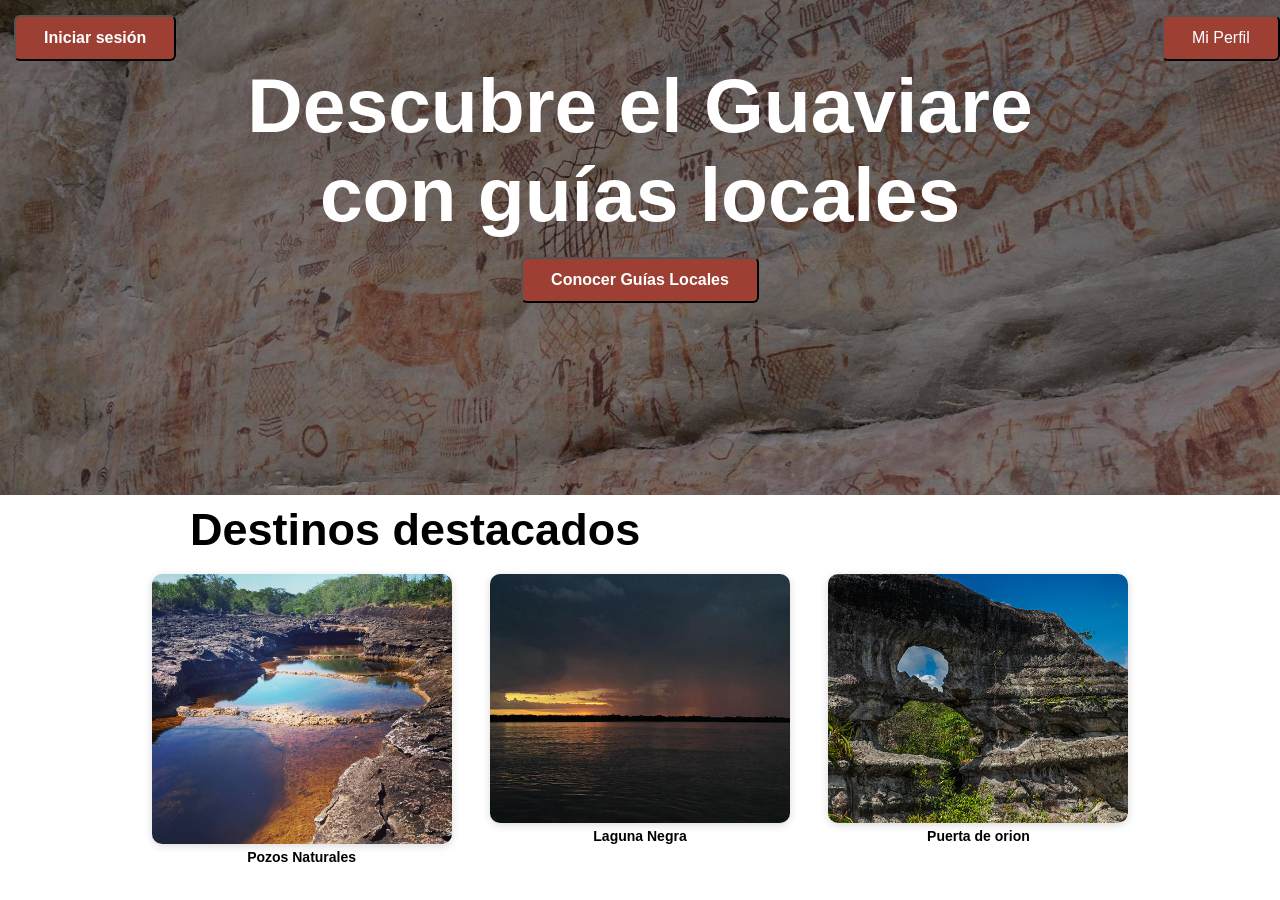
<file: Expo_Sena.Proyec/index.html>
<!DOCTYPE html>
<html lang="en">

<head>
    <meta charset="UTF-8">
    <meta name="viewport" content="width=device-width, initial-scale=1.0, user-scalable=no">
    <title> Turismo Guaviare </title>
    <link rel="stylesheet" href="style.css">

</head>

<body>

    <div class="arriba">
        <div class="botones2">
            <button id="btn-iniciar-sesion" class="login">Iniciar sesión</button>
            <button id="btn-perfil" class="perfil">Mi Perfil</button>
        </div>
        <div class="frase">
            <h1>Descubre el Guaviare <br>con guías locales</h1>
            <div class="botones">
                <button id="btn-guias" class="guias">Conocer Guías Locales</button>
            </div>
        </div>
    </div>


    <div class="medio">
        <h2 style="margin-left: 190px;">Destinos destacados</h2>
        <div class="destinos">
            <div class="pozos_naturales">
                <img src="img/Pozos Naturales.jpg" alt="Imagen de pozos naturales">
                <p><b>Pozos Naturales</b></p>
            </div>
            <div class="laguna_negra">
                <img src="img/laguna-negra.jpg" alt="Imagen laguna negra">
                <p><b>Laguna Negra</b></p>
            </div>
            <div class="puerta_de_orion">
                <img src="img/Puerta de orion.jpg" alt="Imagen de puerta de orion">
                <p><b>Puerta de orion</b></p>
            </div>
        </div>
    </div>


    <footer>
        <a href="http://"></a>
        <a href=""></a>
        <p class="info"></p>
        <p class="poolitica"></p>
    </footer>
    <script src="script.js"></script>
</body>

</html>
</file>
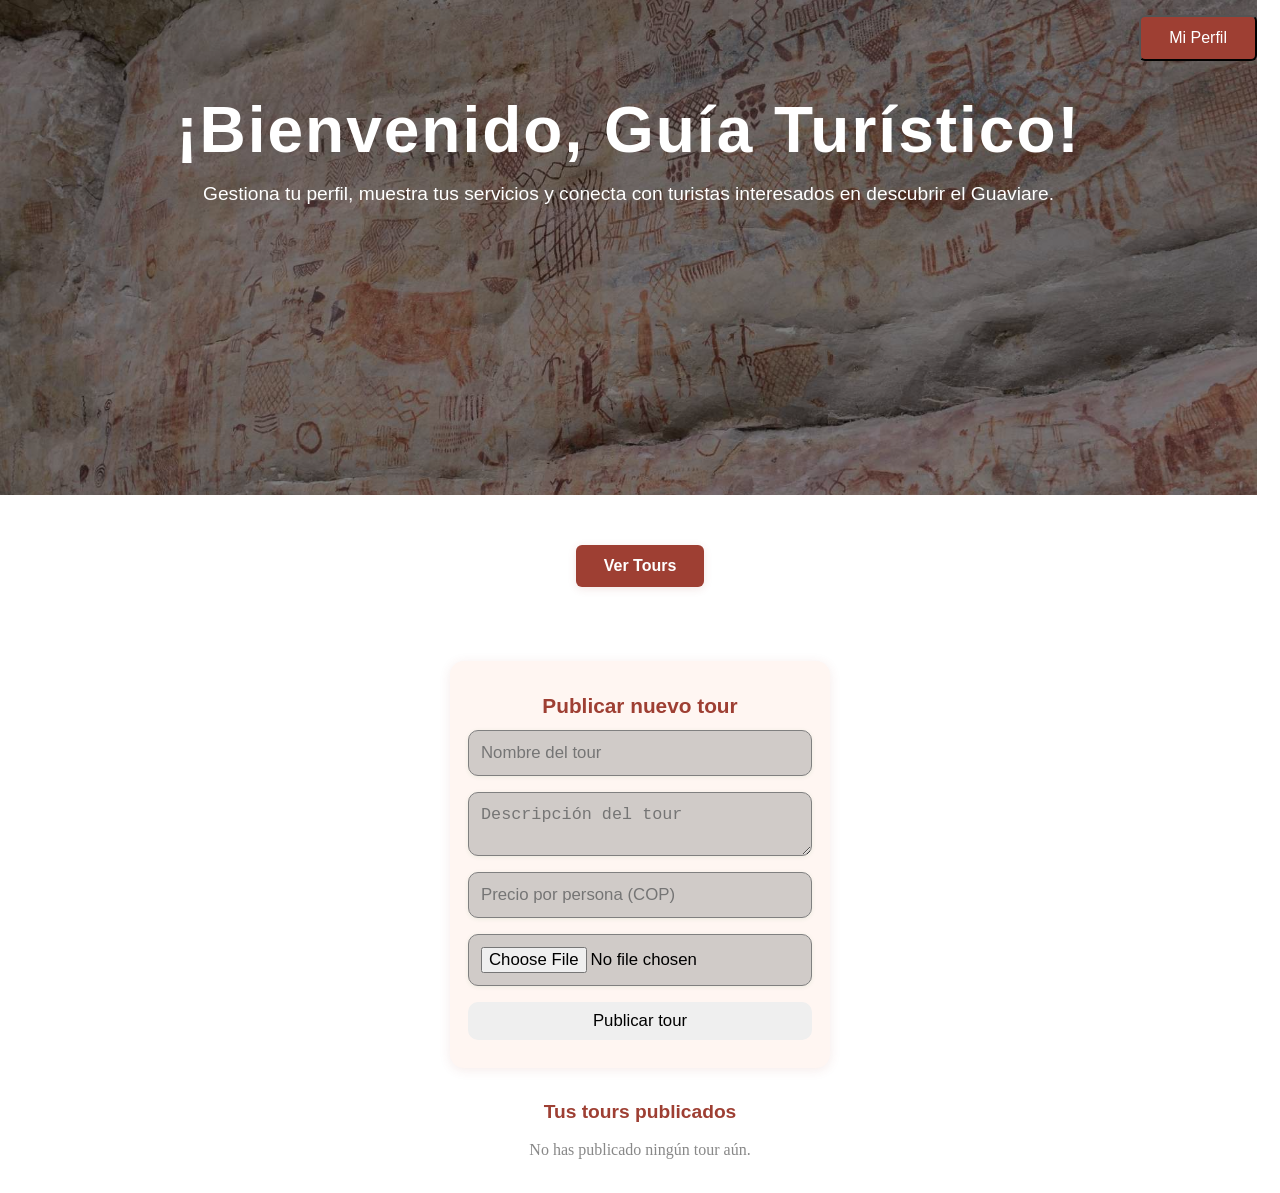
<file: Expo_Sena.Proyec/index_de_Guia.html>
<!DOCTYPE html>
<html lang="es">
<head>
    <meta charset="UTF-8">
    <meta name="viewport" content="width=device-width, initial-scale=1.0">
    <title>Panel Guía Turístico</title>
    <link rel="stylesheet" href="style.css">

</head>
<body>
    <header class="header-guia">
        <div class="arriba">
            <div class="botones2">
                <button id="btn-perfil" class="perfil2">Mi Perfil</button>
            </div>
            <div class="frase">
                <div class="animacion-bienvenida">
                    <h1>¡Bienvenido, Guía Turístico!</h1>
                    <p>Gestiona tu perfil, muestra tus servicios y conecta con turistas interesados en descubrir el Guaviare.</p>
                </div>
            </div>
        </div>
    </header>

    <main>
        <section class="accesos-rapidos">
            <button id="btn-tours-guia" class="tours acceso">Ver Tours</button>
        </section>

        <!-- Sección para que el guía agregue nuevos tours -->
        <section class="agregar-tour">
            <h2>Publicar nuevo tour</h2>
            <form id="form-nuevo-tour" class="form-tour">
                <input type="text" id="nombre-tour" class="input-contacto" placeholder="Nombre del tour" required>
                <textarea id="descripcion-tour" class="input-contacto" placeholder="Descripción del tour" required></textarea>
                <input type="number" id="precio-tour" class="input-contacto" placeholder="Precio por persona (COP)" min="0" required>
                <input type="file" id="foto-tour" class="input-contacto" accept="image/*">
                <button type="submit" class="btn-contacto">Publicar tour</button>
            </form>
            <div id="mensaje-tour" class="mensaje-tour"></div>
        </section>

        <!-- Sección de tours publicados por el guía -->
        <section class="tours-publicados">
            <h2>Tus tours publicados</h2>
            <div id="lista-tours-publicados" class="lista-tours"></div>
        </section>

    </main>
    <script src="script.js"></script>
</body>
</html>
</file>
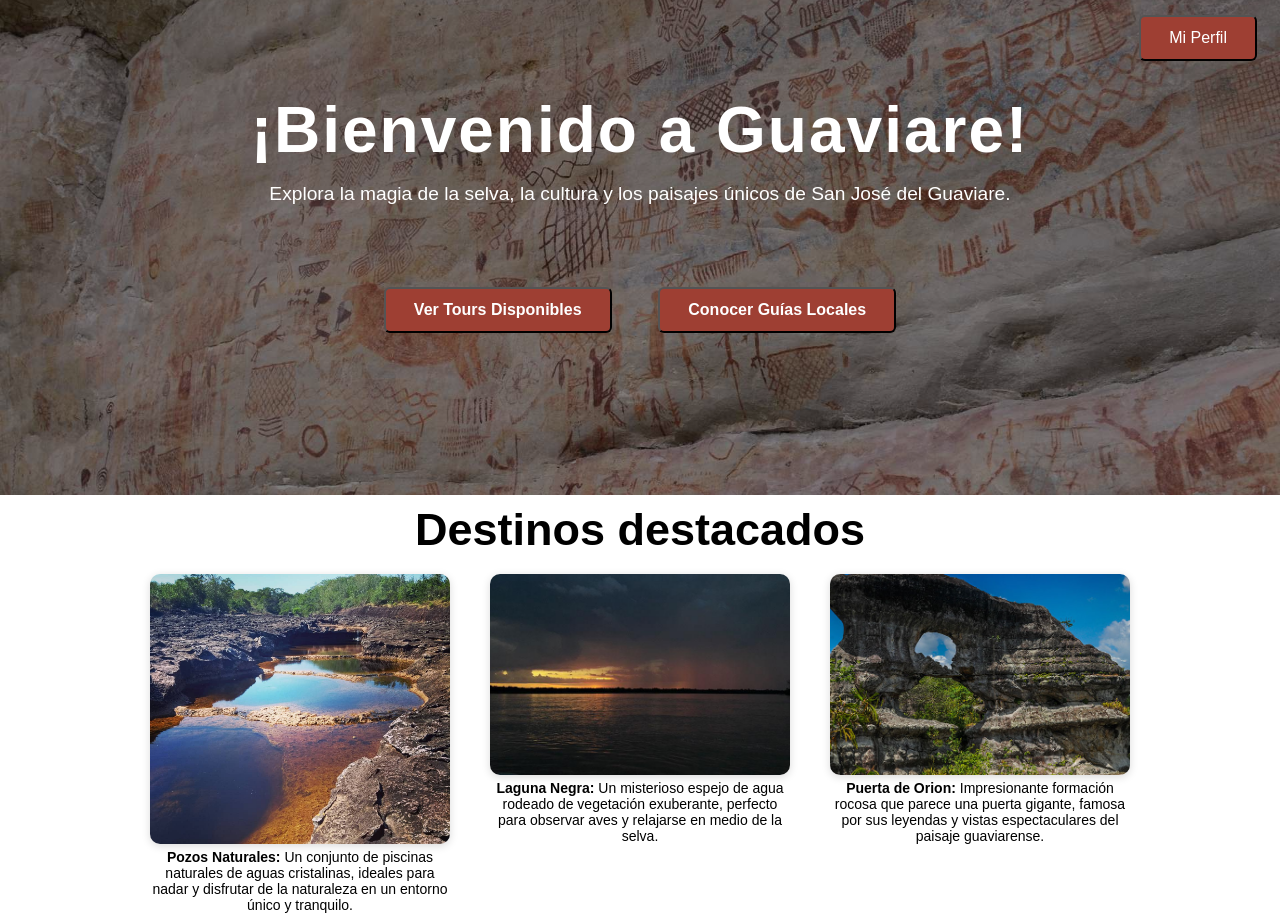
<file: Expo_Sena.Proyec/index_de_turista.html>
<!DOCTYPE html>
<html lang="es">

<head>
    <meta charset="UTF-8">
    <meta name="viewport" content="width=device-width, initial-scale=1.0">
    <title>Bienvenido Turista</title>
    <link rel="stylesheet" href="style.css">

</head>

<body>
    <div class="arriba">
        <div class="botones2">
            <button id="btn-perfil" class="perfil2">Mi Perfil</button>
        </div>
        <div class="frase">
            <div class="animacion-bienvenida">
                <h1>¡Bienvenido a Guaviare!</h1>
                <p>Explora la magia de la selva, la cultura y los paisajes únicos de San José del Guaviare.</p>
            </div>
            <div class="botones">
                <button id="btn-tours" class="tours">Ver Tours Disponibles</button>
                <button id="btn-guias" class="guias">Conocer Guías Locales</button>
            </div>
        </div>
    </div>
    </div>
    <div class="medio" style="text-align: center;">
        <h2 style="margin-left: 0;">Destinos destacados</h2>
        <div class="destinos" style="display: flex; justify-content: center; gap: 40px;">
            <div class="pozos_naturales">
                <img src="img/Pozos Naturales.jpg" alt="Imagen de pozos naturales">
                <p><b>Pozos Naturales:</b> Un conjunto de piscinas naturales de aguas cristalinas, ideales para nadar y disfrutar de la naturaleza en un entorno único y tranquilo.</p>
            </div>
            <div class="laguna_negra">
                <img src="img/laguna-negra.jpg" alt="Imagen laguna negra">
                <p><b>Laguna Negra:</b> Un misterioso espejo de agua rodeado de vegetación exuberante, perfecto para observar aves y relajarse en medio de la selva.</p>
            </div>
            <div class="puerta_de_orion">
                <img src="img/Puerta de orion.jpg" alt="Imagen de puerta de orion">
                <p><b>Puerta de Orion:</b> Impresionante formación rocosa que parece una puerta gigante, famosa por sus leyendas y vistas espectaculares del paisaje guaviarense.</p>
            </div>
        </div>
    </div>
    <script src="script.js"></script>
</body>

</html>
</file>
<file: Expo_Sena.Proyec/style.css>
/* Panel de Guía: Agregar y mostrar tours publicados */
.agregar-tour {
    background: #fff6f2;
    border-radius: 14px;
    box-shadow: 0 2px 12px rgba(158, 63, 51, 0.10);
    max-width: 500px;
    margin: 32px auto 24px auto;
    padding: 24px 18px 18px 18px;
}
.agregar-tour h2 {
    color: #9e3f33;
    font-size: 1.3rem;
    margin-bottom: 12px;
    text-align: center;
}
.form-tour {
    display: flex;
    flex-direction: column;
    gap: 10px;
}
.mensaje-tour {
    color: #388e3c;
    font-size: 1rem;
    margin-top: 10px;
    text-align: center;
}
.tours-publicados {
    margin: 0 auto 32px auto;
    max-width: 900px;
    padding: 0 16px;
}
.tours-publicados h2 {
    font-size: 1.2rem;
    color: #9e3f33;
    margin-bottom: 18px;
    text-align: center;
}
.tour-card img.tour-foto {
    width: 100%;
    max-height: 140px;
    object-fit: cover;
    border-radius: 8px;
    margin-bottom: 8px;
}
/* Panel de Guía: Accesos rápidos y próximos tours */
.accesos-rapidos {
    display: flex;
    justify-content: center;
    gap: 24px;
    margin: 32px 0 24px 0;
    flex-wrap: wrap;
}

.acceso {
    background-color: #9e3f33;
    color: #fff;
    border: none;
    border-radius: 8px;
    padding: 12px 28px;
    font-family: 'Inter', sans-serif;
    font-weight: 600;
    font-size: 16px;
    cursor: pointer;
    transition: background 0.3s, transform 0.2s;
    margin: 0 8px;
    box-shadow: 0 2px 8px rgba(158, 63, 51, 0.13);
}
.acceso:hover {
    background: brown;
    transform: scale(1.05);
}

.proximos-tours {
    margin: 0 auto 32px auto;
    max-width: 900px;
    padding: 0 16px;
}
.proximos-tours h2 {
    font-size: 2rem;
    color: #9e3f33;
    margin-bottom: 18px;
    text-align: center;
}
.lista-tours {
    display: flex;
    flex-wrap: wrap;
    gap: 24px;
    justify-content: center;
}
.tour-card {
    background: #fff6f2;
    border-radius: 14px;
    box-shadow: 0 2px 12px rgba(158, 63, 51, 0.10);
    padding: 22px 18px 18px 18px;
    min-width: 220px;
    max-width: 320px;
    flex: 1 1 220px;
    display: flex;
    flex-direction: column;
    align-items: flex-start;
    margin-bottom: 10px;
}
.tour-card h3 {
    color: #9e3f33;
    font-size: 1.2rem;
    margin-bottom: 8px;
}
.tour-card p {
    font-size: 1rem;
    color: #333;
    margin: 2px 0;
}
.tour-card button.acceso {
    align-self: flex-end;
    margin-top: 10px;
}

@media (max-width: 700px) {
    .accesos-rapidos {
        flex-direction: column;
        gap: 14px;
        align-items: center;
    }
    .lista-tours {
        flex-direction: column;
        gap: 14px;
    }
    .tour-card {
        min-width: 0;
        width: 100%;
        max-width: 95vw;
    }
}

.footer-guia {
    background: #9e3f33;
    color: #fff;
    padding: 24px 0 10px 0;
    text-align: center;
    margin-top: 40px;
}
.footer-content {
    max-width: 900px;
    margin: 0 auto;
}
.footer-content a {
    color: #fff;
    text-decoration: underline;
}
.redes {
    margin: 12px 0;
}
.redes a {
    margin: 0 8px;
    display: inline-block;
    vertical-align: middle;
}
/* ===================== MEJORAS RESPONSIVAS PARA CELULAR ===================== */
@media (max-width: 600px) {
    html {
        font-size: 15px;
    }
    body {
        padding: 0;
        margin: 0;
        background: #fff;
    }
    .arriba {
        flex-direction: column !important;
        padding: 0 2vw !important;
        height: auto !important;
        min-height: unset !important;
        background-position: center top !important;
    }
    .botones2 {
        flex-direction: column !important;
        align-items: stretch !important;
        gap: 10px !important;
        margin: 0 0 10px 0 !important;
    }
    .perfil, .perfil2, .login, .tours, .guias, .btn-contacto, .Input_Inicio {
        width: 100% !important;
        margin: 0 0 10px 0 !important;
        font-size: 1.1em !important;
        padding: 12px 0 !important;
        box-sizing: border-box !important;
    }
    .frase {
        font-size: 5vw !important;
        padding: 0 2vw !important;
        margin-bottom: 10px !important;
    }
    .botones {
        width: 100% !important;
        display: flex !important;
        flex-direction: column !important;
        gap: 10px !important;
        align-items: stretch !important;
    }
    .medio {
        padding: 0 2vw !important;
        width: 100vw !important;
        box-sizing: border-box !important;
    }
    .medio h2 {
        margin: 20px 0 10px 0 !important;
        text-align: center !important;
        font-size: 1.3em !important;
    }
    .destinos {
        flex-direction: column !important;
        align-items: stretch !important;
        gap: 18px !important;
        width: 100% !important;
        padding: 0 !important;
        margin: 0 auto 20px auto !important;
    }
    .pozos_naturales, .laguna_negra, .puerta_de_orion {
        width: 100% !important;
        max-width: 100vw !important;
        min-width: 0 !important;
        height: auto !important;
        align-items: stretch !important;
        box-sizing: border-box !important;
    }
    .destinos img, .tarjeta-guia img, .tarjeta-sitio img {
        width: 100% !important;
        max-width: 100vw !important;
        height: 180px !important;
        object-fit: cover !important;
        border-radius: 10px !important;
        margin-bottom: 6px !important;
    }
    .destinos p, .info-guia p, .info-sitio p {
        font-size: 1em !important;
        text-align: left !important;
        margin: 0 0 10px 0 !important;
    }
    .tarjetas-guias, .tarjetas-sitios {
        flex-direction: column !important;
        align-items: stretch !important;
        gap: 18px !important;
        width: 100% !important;
        padding: 0 !important;
        margin: 0 auto 20px auto !important;
    }
    .tarjeta-guia, .tarjeta-sitio {
        width: 100% !important;
        max-width: 100vw !important;
        min-width: 0 !important;
        height: auto !important;
        align-items: stretch !important;
        box-sizing: border-box !important;
        padding: 10px 0 !important;
    }
    .perfil-container, .Container_Inicio, .container, .destacados-guia {
        width: 100vw !important;
        max-width: 100vw !important;
        min-width: 0 !important;
        padding: 0 2vw !important;
        box-sizing: border-box !important;
    }
    .perfil-card {
        width: 100vw !important;
        max-width: 100vw !important;
        min-width: 0 !important;
        padding: 10px 2vw !important;
        box-sizing: border-box !important;
    }
    .perfil-card h1 {
        font-size: 1.2em !important;
        text-align: center !important;
    }
    .perfil-card button {
        width: 100% !important;
        font-size: 1em !important;
        margin-bottom: 10px !important;
    }
    .Registro input, .Registro button, .Registro select,
    .sesion input, .sesion button {
        width: 100% !important;
        font-size: 1em !important;
        margin-bottom: 10px !important;
        box-sizing: border-box !important;
    }
    .img_perfil {
        width: 100px !important;
        height: 100px !important;
        object-fit: cover !important;
        display: block !important;
        margin: 0 auto 10px auto !important;
    }
    .algo {
        padding: 10px 0 !important;
    }
    .vuelta {
        width: 40px !important;
        height: 40px !important;
        padding: 0 !important;
        margin-bottom: 10px !important;
    }
    .olita {
        width: 30px !important;
        height: 30px !important;
    }
    footer {
        padding: 20px 2vw 10px 2vw !important;
        font-size: 0.95em !important;
        text-align: center !important;
    }
    iframe {
        width: 100vw !important;
        min-width: 0 !important;
        height: 180px !important;
        border-radius: 8px !important;
    }
}
/* ===================== FIN MEJORAS RESPONSIVAS PARA CELULAR ===================== */

@import url('https://fonts.googleapis.com/css2?family=Inter:wght@400;600;700&display=swap');

* {
    margin: 0;
    padding: 0;
    box-sizing: border-box;
}

@keyframes fadeIn {
    from {
        opacity: 0;
    }

    to {
        opacity: 1;
    }
}

/*Estilos de index Principal*/

.arriba {
    background:
    linear-gradient(rgba(0, 0, 0, 0.5), rgba(0, 0, 0, 0.5)),
    url(img/Pinturas.jpg) no-repeat center/cover;
    background-size: cover;
    height: 55vh;
}


.frase {
    font-family: 'Inter', sans-serif;
    color: white;
    font-size: 3vw;
    text-align: center;
    padding: 0 10vh;
    margin-bottom: 10px
}

.medio {
    display: flex;
    flex-direction: column;
}

.destinos {
    display: flex;
    justify-content: center;
    gap: 3vw;
    margin: 2vh auto;
    max-width: 1200px;
    padding: 0 20px;
    animation: fadeInUp 1.2s 0.5s both;
}

.destinos img {
    height: 30vh;
    width: 25vw;
    max-width: 300px;
    object-fit: cover;
    border-radius: 10px;
    box-shadow: 0 2px 8px rgba(0, 0, 0, 0.15);
    
}

.destinos p {
    font-family: 'Inter', sans-serif;
    font-weight: 400;
    font-size: 14px;
    color: black;
    margin-top: 5px;
    text-align: center;
    
}
.puerta_de_orion,
.pozos_naturales,
.laguna_negra {
    display: flex;
    flex-direction: column;
    width: 25vw;
    max-width: 300px;
    height: 30vh;
    align-items: center;
}

.perfil {
    background-color: #9e3f33;
    color: white;
    padding: 12px 28px;
    border-radius: 6px;
    font-family: 'Inter', sans-serif;
    font-weight: 600px;
    font-size: 16px;
    cursor: pointer;
    margin-left: 77vw;
    margin-top: 1.2vw;
}

.perfil2 {
    background-color: #9e3f33;
    color: white;
    padding: 12px 28px;
    border-radius: 6px;
    font-family: 'Inter', sans-serif;
    font-weight: 600px;
    font-size: 16px;
    cursor: pointer;
    margin-left: 89vw;
    margin-top: 1.2vw;
}

.botones2 {
    display: flex;
}

.login {
    background-color: #9e3f33;
    color: white;
    padding: 12px 28px;
    border-radius: 6px;
    font-family: 'Inter', sans-serif;
    font-weight: 600;
    font-size: 16px;
    cursor: pointer;
    margin-left: 1.1vw;
    margin-top: 1.2vw;
}

.tours,
.guias {
    background-color: #9e3f33;
    color: white;
    padding: 12px 28px;
    border-radius: 6px;
    font-family: 'Inter', sans-serif;
    font-weight: 600;
    font-size: 16px;
    cursor: pointer;
    margin-top: 1vh;
    margin: 2vh;
}

button a {
    color: white;
    text-decoration: none;
}


h2 {
    font-family: 'Inter', sans-serif;
    font-weight: 600;
    font-size: 5vh;
    margin-top: 1vh;

}

/*Fin Estilos de index Principal*/




/*GUIAS*/
/* Tarjetas de guias */

.tarjetas-guias {
    display: grid;
    grid-template-columns: repeat(3, 1fr);
    gap: 32px;
    justify-items: center;
    margin: 30px auto 40px auto;
    max-width: 900px;
}

.tarjeta-guia {
    background: #fff;
    border-radius: 12px;
    box-shadow: 0 2px 12px rgba(0, 0, 0, 0.10);
    display: flex;
    flex-direction: column;
    align-items: center;
    justify-content: center;
    width: 260px;
    padding: 22px 18px 18px 18px;
    transition: transform 0.2s, box-shadow 0.2s;
    cursor: pointer;

}

.tarjeta-guia:hover {
    transform: translateY(-6px) scale(1.03);
    box-shadow: 0 6px 20px rgba(158, 63, 51, 0.18);
}

.tarjeta-guia img {
    width: 120px;
    height: 120px;
    object-fit: cover;
    border-radius: 50%;
    margin-bottom: 16px;
    border: 3px solid #9e3f33;
}


.info-guia h2 {
    font-family: 'Inter', sans-serif;
    font-size: 20px;
    font-weight: 600;
    color: #9e3f33;
    margin-bottom: 8px;
    text-align: center;
    width: 100%;
}

.info-guia p {
    font-family: 'Inter', sans-serif;
    font-size: 15px;
    color: #444;
    text-align: center;
    margin: 0;
}

.tituloo {
    text-align: center;
    font-family: 'Inter', sans-serif;
    font-size: 7vh;
    margin: 30px 0 20px 0;
    width: 100%;
    display: block;
}

/* Responsive para móviles */
@media (max-width: 900px) {
    .tarjetas-guias {
        grid-template-columns: repeat(2, 1fr);
        gap: 18px;
        max-width: 600px;
    }

    .tarjeta-guia {
        width: 200px;
        padding: 16px 10px 14px 10px;
    }

    .tarjeta-guia img {
        width: 90px;
        height: 90px;
    }
}

@media (max-width: 600px) {
    .tarjetas-guias {
        grid-template-columns: 1fr;
        gap: 18px;
        max-width: 300px;
    }

    .tituloo {
        font-size: 2.2vh;
    }
}

.algo {
    display: flex;
    justify-content: flex-start;
    align-items: flex-start;
    position: absolute;
    top: 0;
    right: 0;
    width: 100%;
    padding: 1vw 2vw 0 0;
}

.vuelta {
    font-family: 'Inter', sans-serif;
    font-size: 12px;
    padding: 8px 16px;
    border: none;
    border-radius: 6px;
    background-color: #9e3f33;
    cursor: pointer;
    margin-left: 1.7vw;
}

.vuelta a {
    text-decoration: none;
    color: inherit;
}

.olita {
    width: 3vw;
    height: 3vw;
}

.tituloo {
    flex: 1;
    text-align: center;
    font-family: 'Inter', sans-serif;
    font-size: 7vh;
    margin: 0;
}

/*Fin de Estilos de GUIAS*/


/*TOURS*/
header {
    display: flex;
}

main {
    display: flex;
    align-items: center;
    align-content: center;
    flex-direction: column;

}

.tarjetas-sitios {
    display: flex;
    flex-wrap: wrap;
    gap: 32px;
    justify-content: center;
    margin-bottom: 36px;
}

.tarjeta-sitio {
    background: linear-gradient(90deg, #fff6f2 0%, #9e3f33 100%);
    border-radius: 18px;
    box-shadow: 0 2px 12px rgba(56, 142, 60, 0.10);
    max-width: 340px;
    min-width: 260px;
    display: flex;
    flex-direction: column;
    align-items: center;
    overflow: hidden;
    transition: transform 0.2s, box-shadow 0.2s;
}

.tarjeta-sitio:hover {
    transform: translateY(-8px) scale(1.03);
    box-shadow: 0 6px 24px rgba(56, 142, 60, 0.18);
}

.tarjeta-sitio img {
    width: 100%;
    height: 160px;
    object-fit: cover;
    border-radius: 12px 12px 0px 0px;
    box-shadow: 0 2px 8px rgba(56, 142, 60, 0.13);
}

.info-sitio {
    padding: 18px 16px 16px 16px;
    display: flex;
    flex-direction: column;
    gap: 8px;
}

.info-sitio h5 {
    font-size: 1.7vw;
    margin-bottom: 4px;
    text-align: center;
}

.info-sitio p {
    font-size: 1.02rem;
    color: #333;
    width: 22vw;
    text-align: justify;
}

.distancia {
    display: inline-block;
    background: brown;
    color: #fff;
    border-radius: 8px;
    padding: 4px 12px;
    font-size: 0.98rem;
    margin: 6px 0 8px 0;
}

.btn-sitio {
    color: #fff;
    padding: 10px 22px;
    border-radius: 10px;
    font-size: 1rem;
    font-weight: 600;
    text-decoration: none;
    box-shadow: 0 2px 8px rgba(56, 142, 60, 0.13);
    transition: background 0.3s, color 0.3s, transform 0.2s;
    border: none;
    cursor: pointer;
    margin-top: 6px;
}

.btn-sitio:hover {
    background: #388e3c;
    color: #fff;
    transform: scale(1.07);
}

/*Fin de Estilos de TOURS*/


/*Inicio de Estilos de Registro*/
.img_perfil {
    border-radius: 50px;
    margin: 18px auto;
    max-width: 400px;
    display: flex;
    flex-direction: column;
    gap: 12px;
    width: 100px;
    height: 100px;
    display: block;
    margin: 18px auto;
    border-radius: 50%;
    box-shadow: 0 2px 8px rgba(90, 202, 196, 0.15);
}

.Registro {
    margin: 18px auto;
    max-width: 400px;
    display: flex;
    flex-direction: column;
    gap: 12px;
}

.container {
    margin: 30px auto 20px auto;
    padding: 32px 24px;
    background: linear-gradient(120deg, rgb(255, 255, 255)757 60%, #b2dfdb 100%);
    display: flex;
    flex-wrap: wrap;
    justify-content: center;
    border-radius: 24px;
    box-shadow: 0 4px 24px rgba(56, 142, 60, 0.15);
    max-width: 900px;
    animation: fadeInUp 1.2s 0.5s both;
}

.K {
    font-size: 1.08rem;
    color: #333;
    line-height: 1.7;
}

.input-contacto {
    padding: 12px;
    border-radius: 10px;
    border: 1.5px solid gray;
    font-size: 1.05rem;
    margin-bottom: 6px;
    background: rgba(128, 128, 128, 0.368);
    transition: border 0.2s, box-shadow 0.2s;
    box-shadow: 0 1px 4px rgba(56, 142, 60, 0.10);
}

.btn-contacto {
    border: none;
    padding: 9px 5vw;
    border-radius: 10px;
    font-size: 1.05rem;
}

.btn-contacto:hover {

    background: brown;
    color: #fff;
    transform: scale(1.07);
    transition-duration: 0.5s;
    /*Revisar transtion*/
}

/*Fin de Estilos de Registro*/


/*Inicio de Estilos de Iniciar Sesión*/

.Container_Inicio {
    margin: 121px 500px 10px 500px;
    padding: 32px 24px;
    display: flex;
    flex-wrap: wrap;
    justify-content: center;
    flex-direction: column;
    align-items: center;
    align-content: center;
    border-radius: 24px;
    box-shadow: 0 4px 24px rgba(56, 142, 60, 0.15);
    max-width: 900px;
    animation: fadeIn 1s;
    gap: 12px;
    /* Animación de sombra de colores */
    animation: colorShadow 2s infinite alternate;
}

@keyframes colorShadow {
    0% {
        box-shadow: 0 4px 24px rgb(56, 142, 60);
    }

    33% {
        box-shadow: 0 4px 24px rgb(158, 64, 51);
    }

    66% {
        box-shadow: 0 4px 24px rgb(90, 202, 196);
    }

    100% {
        box-shadow: 0 4px 24px rgb(56, 142, 60);
    }
}

a {
    text-decoration: none;
    color: #333;
    font-size: 1.08rem;
    line-height: 1.7;
}

.Input_email,
.Input_password {
    padding: 12px;
    border-radius: 10px;
    border: 1.5px solid gray;
    font-size: 1.05rem;
    margin-bottom: 6px;
    display: flex;
    flex-direction: column;
    align-items: center;
    align-content: center;
    background: rgba(128, 128, 128, 0.368);
    transition: border 0.2s, box-shadow 0.2s;
    box-shadow: 0 1px 4px rgba(56, 142, 60, 0.10);
}

.Input_Inicio {
    padding: 12px 24px;
    border-radius: 10px;
    border: none;
    font-size: 1.05rem;
    margin-top: 6px;
    background: #9e3f33;
    color: #fff;
    cursor: pointer;
    align-content: center;
    box-shadow: 0 1px 4px rgba(56, 142, 60, 0.10);
    transition: background 0.3s, transform 0.2s;
    display: flex;
    flex-direction: column;
    align-items: center;
}

.Input_Inicio:hover {

    background: brown;
    color: #fff;
    transform: scale(1.07);
    transition-duration: 0.5s;
}

.sesion {
    display: flex;
    flex-direction: column;
    align-items: center;
    gap: 10px;
}



a:hover {
    transform: scale(1.07);
    transition-duration: 0.5s;
}

/*Fin de Estilos de Iniciar Sesión*/
@media (max-width: 600px) {
    #btn-volver-iniciar{
        display: none;
    }
    #btn-volver-perfil{
        display: none;
    }
    #btn-volver-guias{
        display: none;
    }
    .Container_Inicio {
        margin: 40px auto 10px auto !important;
        padding: 18px 8px !important;
        width: 95vw !important;
        max-width: 98vw !important;
        min-width: 0 !important;
        box-sizing: border-box !important;
        border-radius: 16px !important;
        gap: 10px !important;
    }
    .sesion {
        width: 100% !important;
        padding: 0 !important;
        gap: 8px !important;
    }
    .Input_email,
    .Input_password {
        width: 100% !important;
        font-size: 1em !important;
        margin-bottom: 10px !important;
        padding: 12px 10px !important;
        box-sizing: border-box !important;
    }
    .Input_Inicio {
        width: 100% !important;
        font-size: 1em !important;
        margin-top: 10px !important;
        padding: 12px 0 !important;
        box-sizing: border-box !important;
    }
    .Container_Inicio p {
        width: 100% !important;
        text-align: center !important;
        font-size: 1em !important;
        margin-top: 10px !important;
    }
}

/*Inicio de Estilos Perfil*/

.perfil-container {
    display: flex;
    justify-content: center;
    align-items: center;
    min-height: 80vh;
    background: none;
}

.perfil-card {
    background: rgba(255, 255, 255, 0.7);
    border-radius: 18px;
    box-shadow: 0 4px 24px rgba(158, 63, 51, 0.15);
    padding: 36px 32px;
    max-width: 400px;
    width: 100%;
    display: flex;
    flex-direction: column;
    align-items: center;
    animation: fadeIn 1s;
    margin-top: 2vw;
}

.perfil-card h1 {
    font-family: 'Inter', sans-serif;
    color: #9e3f33;
    font-size: 2.5rem;
    margin-bottom: 18px;
    text-align: center;
}

.perfil-card img.usuario {
    width: 110px;
    height: 110px;
    border-radius: 50%;
    object-fit: cover;
    margin-bottom: 18px;
    border: 3px solid #9e3f33;
    box-shadow: 0 2px 8px rgba(158, 63, 51, 0.13);
}

.perfil-card p {
    font-family: 'Inter', sans-serif;
    font-size: 1.08rem;
    color: #333;
    margin: 8px 0;
    text-align: center;
    width: 100%;
}

.perfil-card button {
    background: #9e3f33;
    color: #fff;
    border: none;
    border-radius: 8px;
    padding: 10px 24px;
    font-size: 1rem;
    font-family: 'Inter', sans-serif;
    font-weight: 600;
    margin: 10px 0 0 0;
    cursor: pointer;
    transition: background 0.3s, transform 0.2s;
}

.perfil-card button:hover {
    background: brown;
    transform: scale(1.05);
}

/* Responsive */
@media (max-width: 500px) {
    .perfil-card {
        padding: 18px 8px;
        max-width: 95vw;
    }

    .perfil-card h1 {
        font-size: 1.5rem;
    }
}

.label-foto-perfil {
    cursor: pointer;
    display: flex;
    flex-direction: column;
    align-items: center;
    justify-content: center;
}

.texto-foto-perfil {
    text-align: center;
    margin-top: 8px;
    color: #9e3f33;
}

/*Fin de Estilos Perfil*/
/*Estilo de titulos de turista*/
.animacion-bienvenida {
    text-align: center;
    color: #fff;
    padding: 2rem 1rem;
    border-radius: 1.5rem;
    margin-bottom: 2rem;
    position: relative;
    overflow: hidden;
}

.animacion-bienvenida h1 {
    font-size: 4rem;
    letter-spacing: 2px;
    animation: glow 2s infinite alternate;
}

@keyframes glow {
    from {
        text-shadow: 0 0 10px #43cea2, 0 0 20px #185a9d;
    }

    to {
        text-shadow: 0 0 30px #ce4343, 0 0 40px #9d1818;
    }
}

.animacion-bienvenida p {
    font-size: 1.2rem;
    margin-top: 1rem;
    animation: fadeInUp 1.2s 0.5s both;
}

@keyframes fadeInUp {
    from {
        opacity: 0;
        transform: translateY(20px);
    }

    to {
        opacity: 1;
        transform: translateY(0);
    }
}
/*Fin de Estilos de Animación*/
</file>
